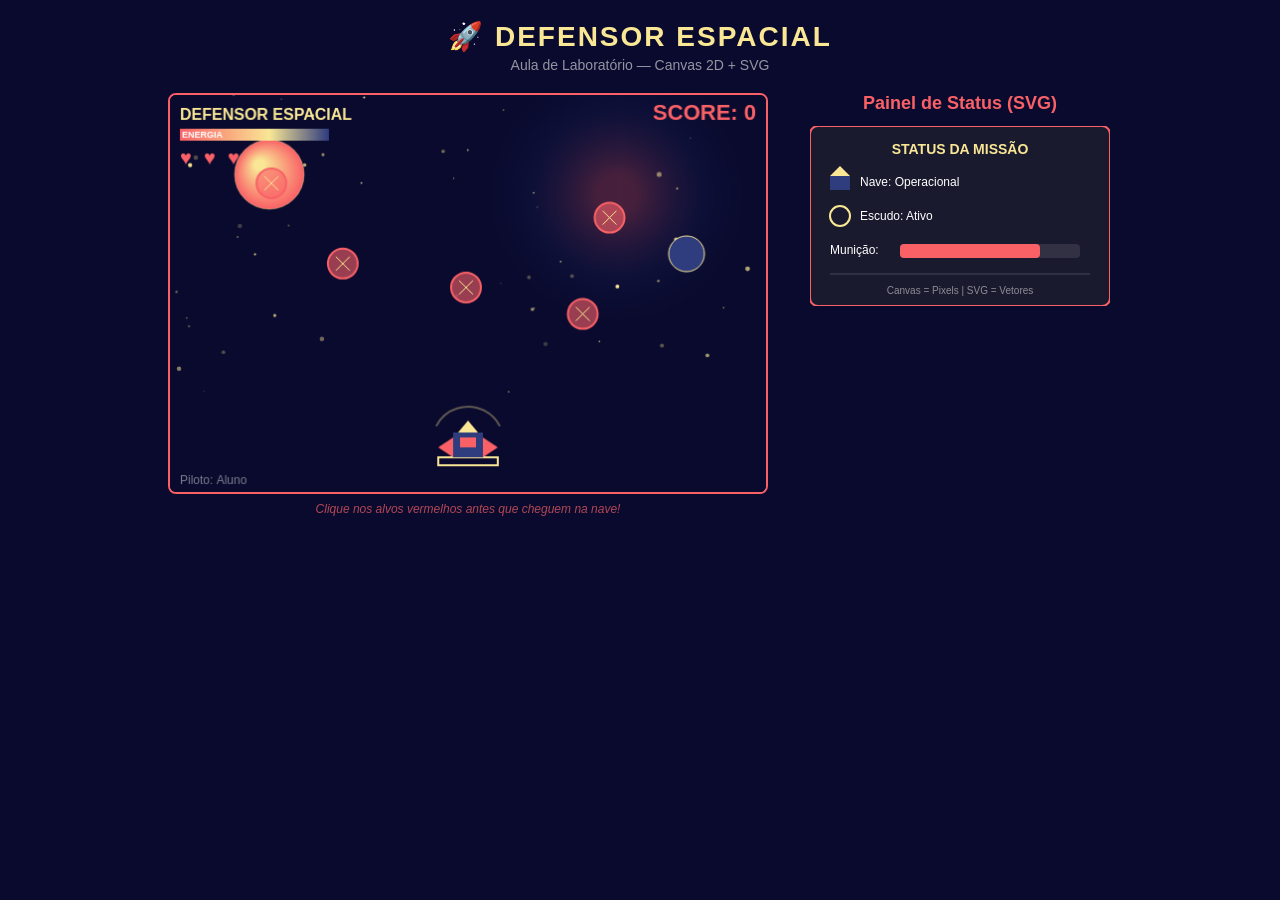
<file: aula10/index.html>
<!DOCTYPE html>
<html lang="pt-BR">
<head>
<meta charset="UTF-8">
<meta name="viewport" content="width=device-width, initial-scale=1, viewport-fit=cover">
<title>Defensor Espacial</title>
<link rel="stylesheet" href="style.css">
</head>
<body>
<header>
<h1>🚀 Defensor Espacial</h1>
<p class="subtitle">Aula de Laboratório — Canvas 2D + SVG</p>
</header>
<main>
<div class="game-container">
<canvas id="gameCanvas" width="600" height="400">Seu navegador não suporta Canvas.</canvas>
<p class="hint">Clique nos alvos vermelhos antes que cheguem na nave!</p>
</div>
<section class="svg-panel">
<h2>Painel de Status (SVG)</h2>
<svg id="svgPanel" width="300" height="180" viewBox="0 0 300 180" xmlns="http://www.w3.org/2000/svg">
<rect x="0" y="0" width="300" height="180" rx="8" fill="#1A1A2E" stroke="#F96167" stroke-width="2"/>
<text x="150" y="28" text-anchor="middle" fill="#F9E795" font-family="Arial" font-size="14" font-weight="bold">STATUS DA MISSÃO</text>
<rect x="20" y="50" width="20" height="14" fill="#2F3C7E"/>
<polygon points="30,40 20,50 40,50" fill="#F9E795"/>
<text x="50" y="60" fill="#FFFFFF" font-family="Arial" font-size="12">Nave: Operacional</text>
<circle cx="30" cy="90" r="10" fill="none" stroke="#F9E795" stroke-width="2"/>
<text x="50" y="94" fill="#FFFFFF" font-family="Arial" font-size="12">Escudo: Ativo</text>
<text x="20" y="128" fill="#FFFFFF" font-family="Arial" font-size="12">Munição:</text>
<rect x="90" y="118" width="180" height="14" rx="4" fill="rgba(255,255,255,0.1)"/>
<rect x="90" y="118" width="140" height="14" rx="4" fill="#F96167"/>
<line x1="20" y1="148" x2="280" y2="148" stroke="rgba(255,255,255,0.2)" stroke-width="1"/>
<text x="150" y="168" text-anchor="middle" fill="rgba(255,255,255,0.5)" font-family="Arial" font-size="10">Canvas = Pixels | SVG = Vetores</text>
</svg>
</section>
</main>
<script src="game.js"></script>
</body>
</html>
</file>
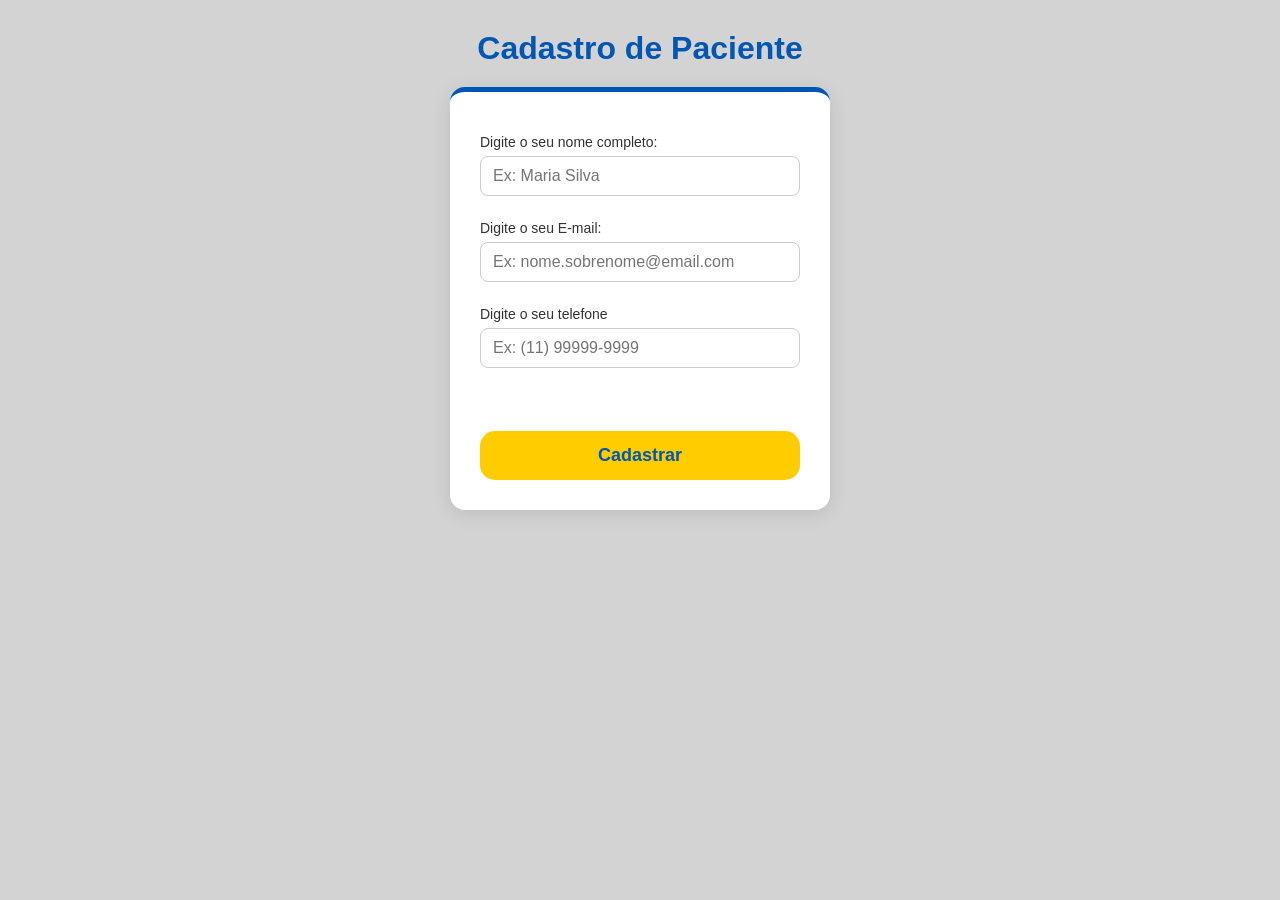
<file: aula5/index.html>
<!DOCTYPE html>
<html lang="pt-br">
<head>
    <meta charset="UTF-8">
    <meta name="viewport" content="width=device-width, initial-scale=1.0">
    <link rel="stylesheet" href="style.css">
    <title>VidaPlena Saúde</title>
</head>
<body>
    <h1>Cadastro de Paciente</h1>
    <form action="" method="post" onsubmit="cadastro(event)">
            <div id="formulario">
                <div class="linha">
                    <label for="nomeCompleto">Digite o seu nome completo: </label>
                    <input type="text" name="nomeCompleto" id="nomeCompleto" required size="30" placeholder="Ex: Maria Silva">
                </div>

                <div class="linha">
                    <label for="email">Digite o seu E-mail: </label>
                    <input type="email" name="email" id="email" required size="30" placeholder="Ex: nome.sobrenome@email.com">
                </div>

                <div class="linha">
                    <label for="telefone">Digite o seu telefone</label>
                    <input type="tel" name="telefone" id="telefone" required placeholder="Ex: (11) 99999-9999">
                </div>

                <br><br><button class="linha" type="submit">Cadastrar</button>
            </div>
    </form>

     <div id="resposta"></div>

    <script src="script.js"></script>
</body>
</html>
</file>
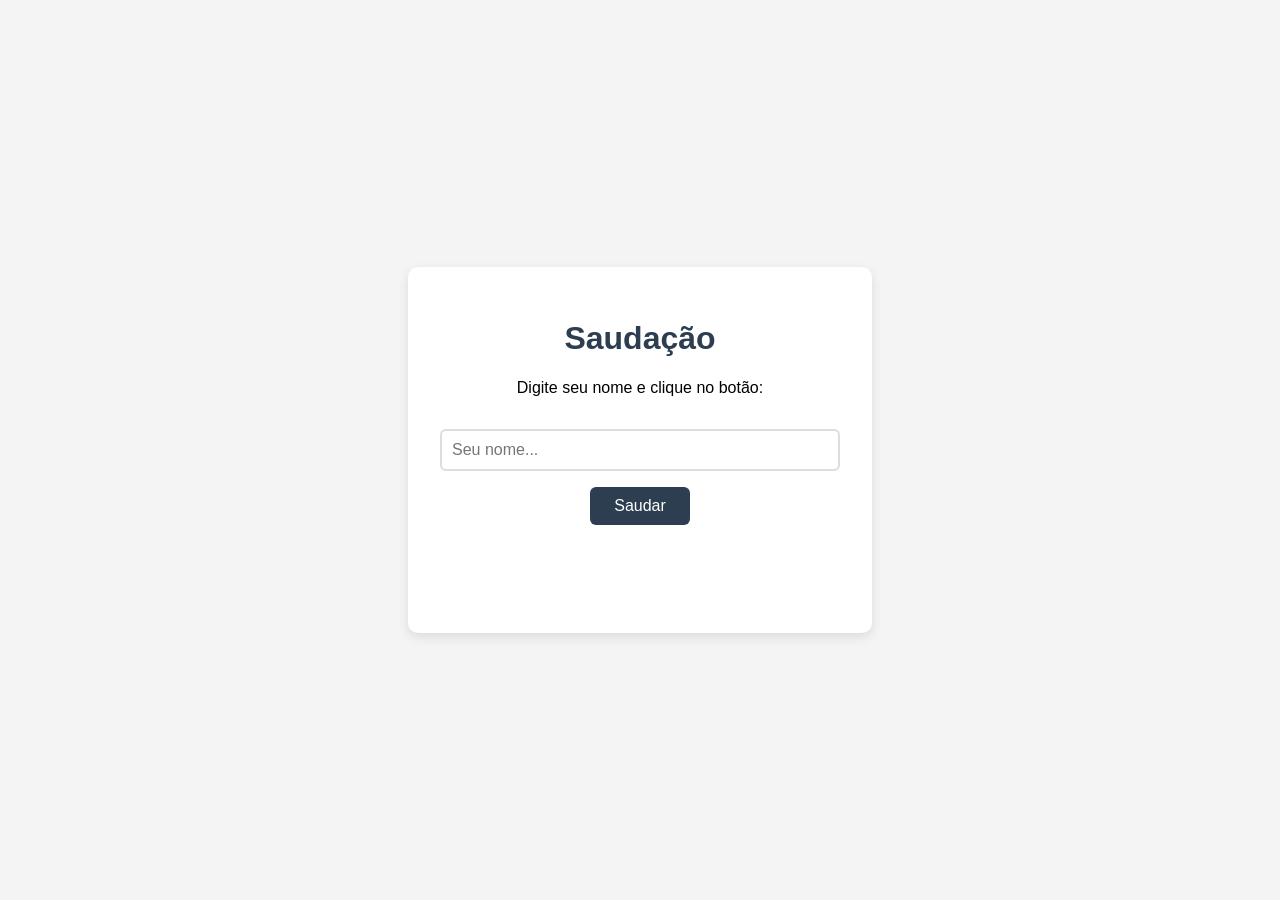
<file: aula6/index1.html>
<!DOCTYPE html>
<html lang="pt-br">
<head>
    <meta charset="UTF-8">
    <meta name="viewport" content="width=device-width, initial-scale=1.0">
    <title>Projeto 1 — Saudação Personalizada</title>
    <link rel="stylesheet" href="style1.css">
</head>
<body>
    <div class="container">
        <h1>Saudação</h1>
        <p>Digite seu nome e clique no botão:</p>

        <!-- Campo de entrada: o usuário digita o nome aqui.
             O atributo "id" permite que o JS encontre este campo. -->
        <input type="text" id="campo-nome" placeholder="Seu nome...">

        <!-- Botão: o clique será capturado pelo JS. -->
        <button id="btn-saudar">Saudar</button>

        <!-- Área onde o resultado será exibido pelo JS.
             Começa vazia — o JS vai preencher. -->
        <p id="resultado"></p>
    </div>

    <script src="script1.js"></script>
</body>
</html>
</file>
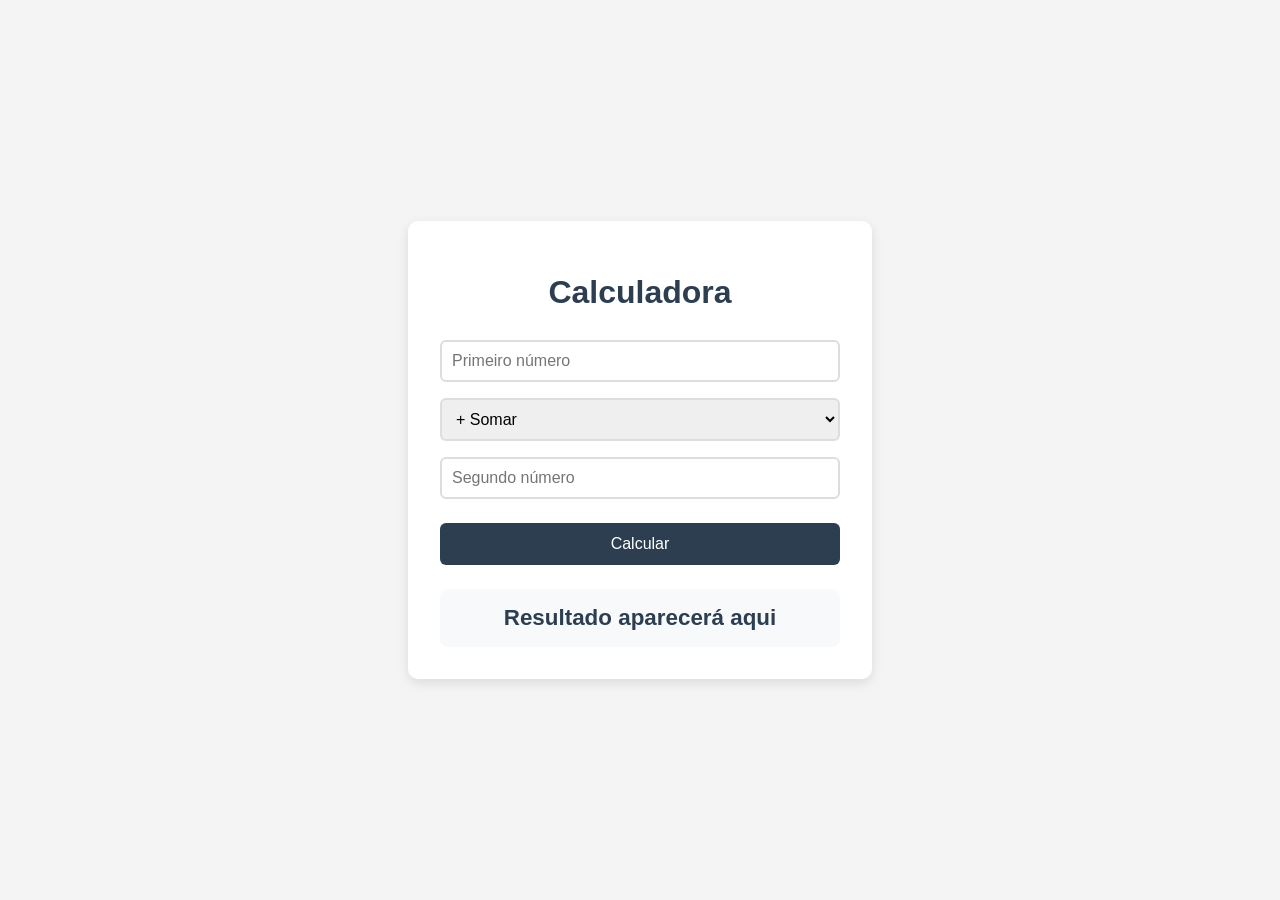
<file: aula6/index2.html>
<!DOCTYPE html>
<html lang="pt-br">
<head>
    <meta charset="UTF-8">
    <meta name="viewport" content="width=device-width, initial-scale=1.0">
    <title>Projeto 2 — Calculadora Simples</title>
    <link rel="stylesheet" href="style2.css">
</head>
<body>
    <div class="container">
        <h1>Calculadora</h1>

        <!-- Primeiro número -->
        <input type="number" id="num1" placeholder="Primeiro número">

        <!-- Seletor de operação — o usuário escolhe uma das 4 operações -->
        <select id="operacao">
            <option value="+">+ Somar</option>
            <option value="-">− Subtrair</option>
            <option value="*">× Multiplicar</option>
            <option value="/">÷ Dividir</option>
        </select>

        <!-- Segundo número -->
        <input type="number" id="num2" placeholder="Segundo número">

        <button id="btn-calcular">Calcular</button>

        <p id="resultado">Resultado aparecerá aqui</p>
    </div>

    <script src="script2.js"></script>
</body>
</html>
</file>
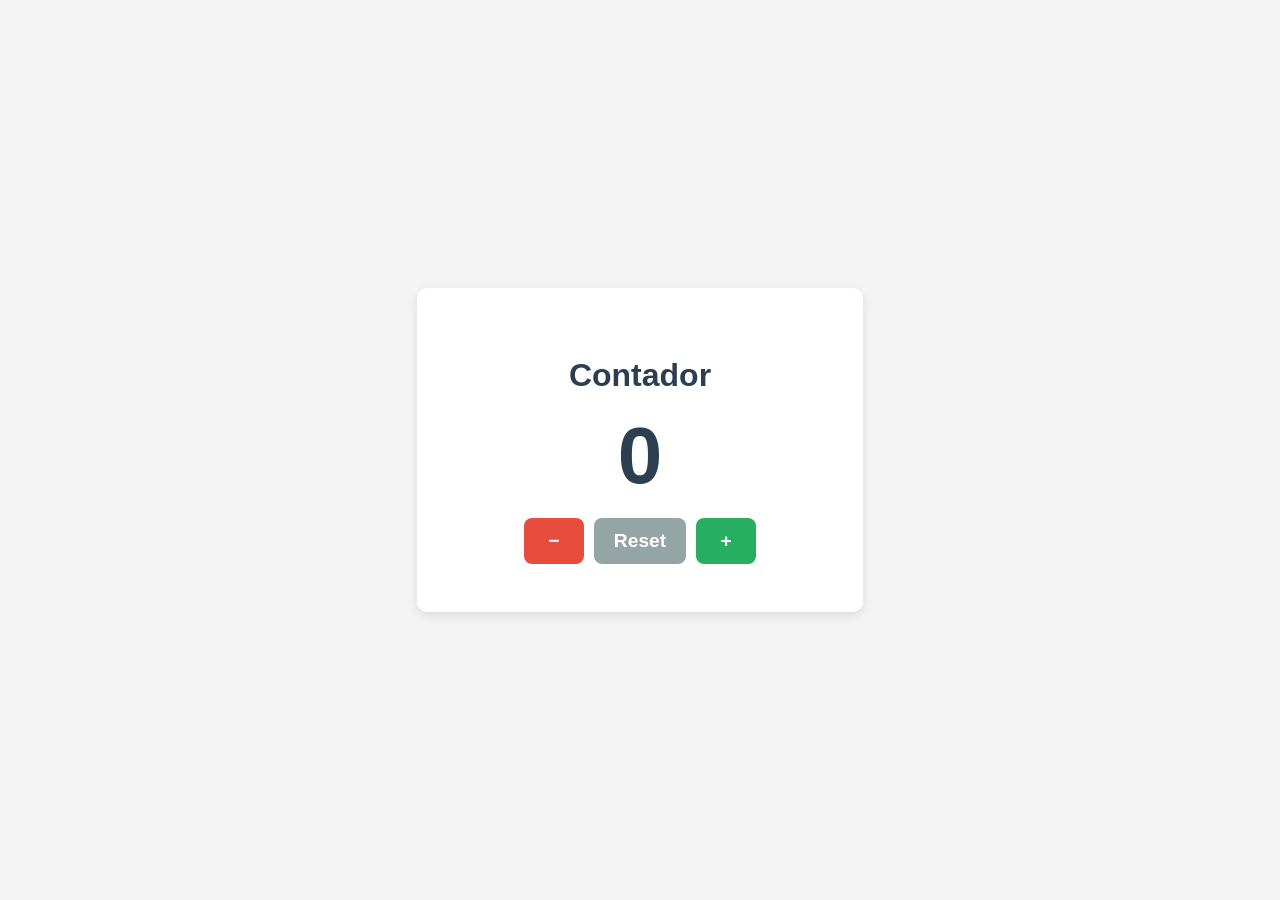
<file: aula6/index3.html>
<!DOCTYPE html>
<html lang="pt-br">
<head>
    <meta charset="UTF-8">
    <meta name="viewport" content="width=device-width, initial-scale=1.0">
    <title>Projeto 3 — Contador Interativo</title>
    <link rel="stylesheet" href="style3.css">
</head>
<body>
    <div class="container">
        <h1>Contador</h1>

        <!-- Número exibido — começa em 0 -->
        <div id="numero">0</div>

        <!-- Três botões lado a lado -->
        <div class="botoes">
            <button class="btn-menos" id="btn-menos">−</button>
            <button class="btn-reset" id="btn-reset">Reset</button>
            <button class="btn-mais"  id="btn-mais">+</button>
        </div>
    </div>

    <script src="script3.js"></script>
</body>
</html>
</file>
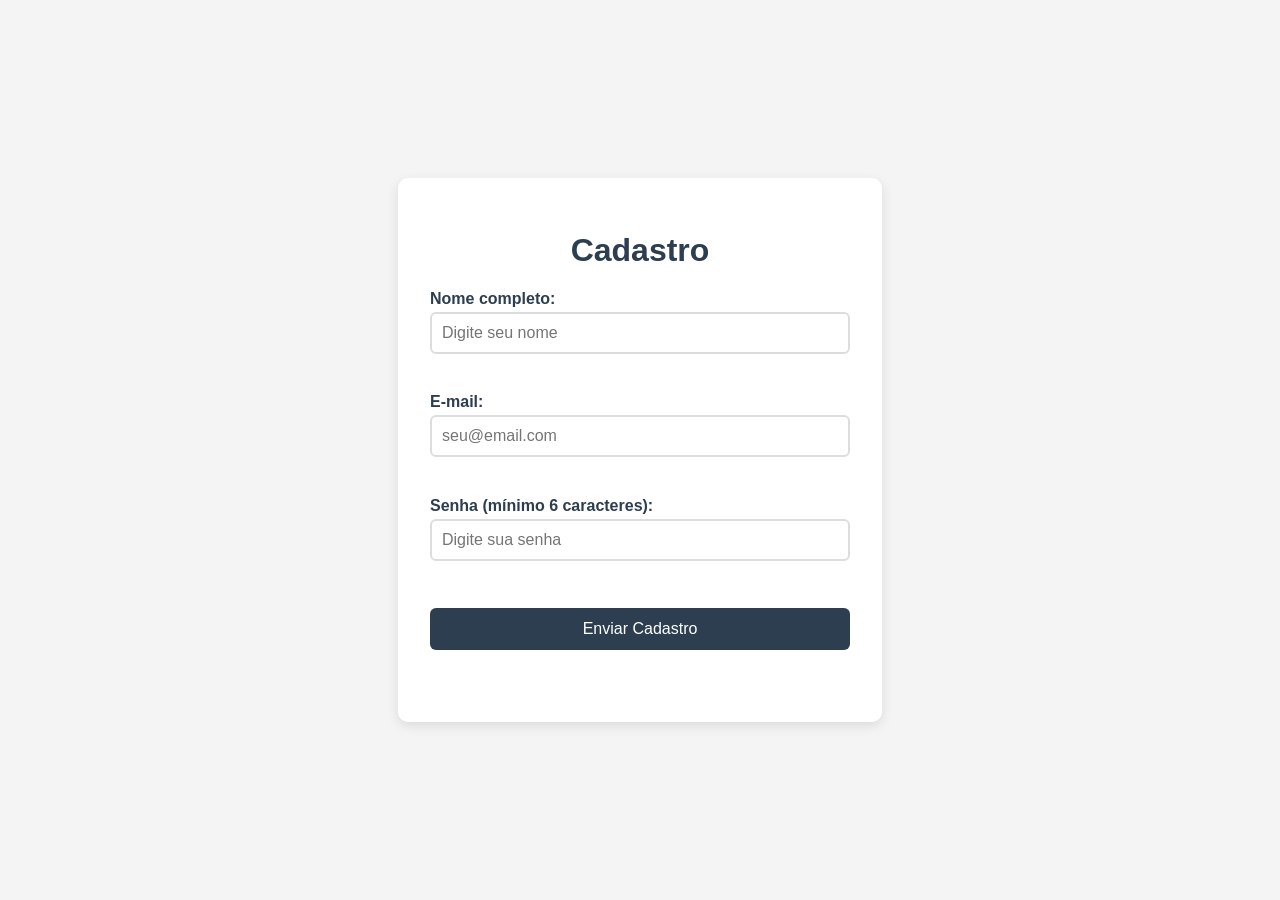
<file: aula6/index4.html>
<!DOCTYPE html>
<html lang="pt-br">
<head>
    <meta charset="UTF-8">
    <meta name="viewport" content="width=device-width, initial-scale=1.0">
    <title>Projeto 4 — Validador de Formulário</title>
    <link rel="stylesheet" href="style4.css">
</head>
<body>
    <div class="container">
        <h1>Cadastro</h1>

        <!-- Usamos <form> para agrupar os campos.
             O JS vai interceptar o envio com preventDefault. -->
        <form id="formulario">

            <!-- Campo: Nome -->
            <div class="campo">
                <label for="nome">Nome completo:</label>
                <input type="text" id="nome" placeholder="Digite seu nome">
                <div class="mensagem" id="msg-nome"></div>
            </div>

            <!-- Campo: E-mail -->
            <div class="campo">
                <label for="email">E-mail:</label>
                <input type="text" id="email" placeholder="seu@email.com">
                <div class="mensagem" id="msg-email"></div>
            </div>

            <!-- Campo: Senha -->
            <div class="campo">
                <label for="senha">Senha (mínimo 6 caracteres):</label>
                <input type="password" id="senha" placeholder="Digite sua senha">
                <div class="mensagem" id="msg-senha"></div>
            </div>

            <button type="submit">Enviar Cadastro</button>
        </form>

        <div id="resultado-final"></div>
    </div>

    <script src="script4.js"></script>
</body>
</html>
</file>
<file: aula10/style.css>
:root { color-scheme: dark; box-sizing: border-box; padding-top: env(safe-area-inset-top, 0px); padding-bottom: env(safe-area-inset-bottom, 0px); }
* { margin: 0; padding: 0; box-sizing: border-box; }
body { background-color: #0a0a2e; color: #f0f0f0; font-family: Arial, Helvetica, sans-serif; display: flex; flex-direction: column; align-items: center; min-height: 100vh; padding: 20px; }
header { text-align: center; margin-bottom: 20px; }
header h1 { font-size: 28px; color: #F9E795; letter-spacing: 2px; text-transform: uppercase; }
header .subtitle { font-size: 14px; color: rgba(240,240,240,0.6); margin-top: 4px; }
main { display: flex; flex-direction: column; align-items: center; gap: 24px; width: 100%; max-width: 640px; }
.game-container { width: 100%; text-align: center; }
canvas { display: block; width: 100%; max-width: 600px; height: auto; margin: 0 auto; border: 2px solid #F96167; border-radius: 8px; cursor: crosshair; background-color: #0a0a2e; }
.hint { font-size: 12px; color: rgba(249,97,103,0.7); margin-top: 8px; font-style: italic; }
.svg-panel { text-align: center; }
.svg-panel h2 { font-size: 18px; color: #F96167; margin-bottom: 12px; }
.svg-panel svg { max-width: 100%; height: auto; }
@media (max-width: 640px) { body { padding: 12px; } header h1 { font-size: 22px; } main { gap: 16px; } }
@media (min-width: 900px) { main { flex-direction: row; align-items: flex-start; max-width: 960px; } .game-container { flex: 1; } .svg-panel { flex: 0 0 320px; } }
</file>
<file: aula5/style.css>
@charset "UTF-8";

* {
    padding: 0px;
    margin: 0px;
    font-family: Arial, Helvetica, sans-serif;
    box-sizing: border-box;
}

body {
    background-color: lightgray;
    min-height: 100vh;
    display: flex;
    flex-direction: column;
    align-items: center;
    padding: 30px 15px;
}

h1 {
    text-align: center;
    margin-bottom: 20px;
    color: #0056b3;
}

div#formulario {
    background-color: white;
    border-radius: 15px;
    box-shadow: 0 4px 20px rgba(0, 0, 0, 0.1);
    border-top: 5px solid #0056b3;
    padding: 30px;
    width: 100%;
    max-width: 500px;
}

.linha {
    display: flex;
    flex-direction: column;
    gap: 6px;
    padding: 12px 0;
}

.linha label {
    font-size: 14px;
    color: #333;
}

.linha input {
    width: 100%;
    padding: 10px 12px;
    border: 1px solid #ccc;
    border-radius: 8px;
    font-size: 16px;
}

.linha input:focus {
    outline: none;
    border-color: #0056b3;
}

button.linha {
    display: block;
    width: 100%;
    font-size: 18px;
    margin-top: 15px;
    padding: 14px;
    border-radius: 15px;
    background-color: #ffcc00;
    color: #0056b3;
    border: none;
    font-weight: bold;
    cursor: pointer;
}

button:hover {
    background-color: #bb9601;
    color: #012d5c;
}

#resposta {
    background-color: white;
    border-radius: 15px;
    box-shadow: 0 4px 20px rgba(0, 0, 0, 0.1);
    border-top: 5px solid #0056b3;
    padding: 20px;
    width: 100%;
    max-width: 500px;
    margin-top: 20px;
    text-align: center;
    color: #0056b3;
    font-size: 18px;
}

#resposta:empty {
    display: none;
}
</file>
<file: aula6/style1.css>
@charset "UTF-8";

/* === ESTILO GERAL === */
        body {
            font-family: Arial, sans-serif;
            background-color: #f4f4f4;
            display: flex;                  /* Centraliza tudo */
            justify-content: center;
            align-items: center;
            min-height: 100vh;
            margin: 0;
        }

        /* === CARD CENTRAL === */
        .container {
            background: white;
            padding: 2rem;
            border-radius: 10px;
            box-shadow: 0 4px 12px rgba(0,0,0,0.1);
            text-align: center;
            width: 400px;
        }

        h1 { color: #2c3e50; }

        /* === CAMPO DE TEXTO === */
        input[type="text"] {
            padding: 10px;
            font-size: 1rem;
            border: 2px solid #ddd;
            border-radius: 6px;
            width: 100%;
            margin: 1rem 0;
            box-sizing: border-box;         /* Inclui padding na largura */
        }

        /* === BOTÃO === */
        button {
            padding: 10px 24px;
            font-size: 1rem;
            background-color: #2c3e50;
            color: white;
            border: none;
            border-radius: 6px;
            cursor: pointer;                /* Mãozinha ao passar o mouse */
        }
        button:hover {
            background-color: #1a252f;      /* Escurece ao passar o mouse */
        }

        /* === RESULTADO === */
        #resultado {
            margin-top: 1.5rem;
            font-size: 1.3rem;
            color: #27ae60;
            font-weight: bold;
            min-height: 2rem;               /* Reserva espaço para evitar pulo */
        }
</file>
<file: aula6/style2.css>
@charset "UTF-8";

body {
            font-family: Arial, sans-serif;
            background-color: #f4f4f4;
            display: flex;
            justify-content: center;
            align-items: center;
            min-height: 100vh;
            margin: 0;
        }
        .container {
            background: white;
            padding: 2rem;
            border-radius: 10px;
            box-shadow: 0 4px 12px rgba(0,0,0,0.1);
            width: 400px;
            text-align: center;
        }
        h1 { color: #2c3e50; }

        /* Todos os inputs e select com mesmo estilo */
        input, select {
            padding: 10px;
            font-size: 1rem;
            border: 2px solid #ddd;
            border-radius: 6px;
            width: 100%;
            margin: 0.5rem 0;
            box-sizing: border-box;
        }
        button {
            padding: 12px 24px;
            font-size: 1rem;
            background-color: #2c3e50;
            color: white;
            border: none;
            border-radius: 6px;
            cursor: pointer;
            margin-top: 1rem;
            width: 100%;
        }
        button:hover { background-color: #1a252f; }

        #resultado {
            margin: 0;
            margin-top: 1.5rem;
            padding: 1rem;
            background: #f8f9fa;
            border-radius: 8px;
            font-size: 1.4rem;
            font-weight: bold;
            color: #2c3e50;
        }
</file>
<file: aula6/style3.css>
@charset "UTF-8";

 body {
            font-family: Arial, sans-serif;
            background-color: #f4f4f4;
            display: flex;
            justify-content: center;
            align-items: center;
            min-height: 100vh;
            margin: 0;
        }
        .container {
            background: white;
            padding: 3rem;
            border-radius: 10px;
            box-shadow: 0 4px 12px rgba(0,0,0,0.1);
            text-align: center;
            width: 350px;
        }
        h1 { color: #2c3e50; margin-bottom: 0; }

        /* Número grande do contador */
        #numero {
            font-size: 5rem;
            font-weight: 800;
            color: #2c3e50;
            margin: 1rem 0;
            transition: color 0.3s;  /* Transição suave de cor */
        }

        /* Container dos botões */
        .botoes {
            display: flex;
            gap: 10px;
            justify-content: center;
        }
        .botoes button {
            padding: 12px 20px;
            font-size: 1.2rem;
            border: none;
            border-radius: 8px;
            cursor: pointer;
            color: white;
            font-weight: bold;
            min-width: 60px;
        }
        .btn-menos { background: #e74c3c; }
        .btn-reset { background: #95a5a6; }
        .btn-mais  { background: #27ae60; }

        .btn-menos:hover { background: #c0392b; }
        .btn-reset:hover { background: #7f8c8d; }
        .btn-mais:hover  { background: #229954; }
</file>
<file: aula6/style4.css>
@charset "UTF-8";

body {
            font-family: Arial, sans-serif;
            background-color: #f4f4f4;
            display: flex;
            justify-content: center;
            align-items: center;
            min-height: 100vh;
            margin: 0;
        }
        .container {
            background: white;
            padding: 2rem;
            border-radius: 10px;
            box-shadow: 0 4px 12px rgba(0,0,0,0.1);
            width: 420px;
        }
        h1 { color: #2c3e50; text-align: center; }

        /* Grupo de campo: label + input + mensagem */
        .campo {
            margin-bottom: 1rem;
        }
        label {
            display: block;
            font-weight: bold;
            margin-bottom: 4px;
            color: #2c3e50;
        }
        input {
            padding: 10px;
            font-size: 1rem;
            border: 2px solid #ddd;
            border-radius: 6px;
            width: 100%;
            box-sizing: border-box;
            transition: border-color 0.3s;
        }

        /* Classes de validação — adicionadas pelo JS */
        input.valido   { border-color: #27ae60; }  /* Verde */
        input.invalido { border-color: #e74c3c; }  /* Vermelho */

        /* Mensagem de erro/sucesso abaixo de cada campo */
        .mensagem {
            font-size: 0.85rem;
            margin-top: 4px;
            min-height: 1.2rem;
        }
        .mensagem.erro    { color: #e74c3c; }
        .mensagem.sucesso { color: #27ae60; }

        button {
            padding: 12px;
            font-size: 1rem;
            background-color: #2c3e50;
            color: white;
            border: none;
            border-radius: 6px;
            cursor: pointer;
            width: 100%;
            margin-top: 0.5rem;
        }
        button:hover { background-color: #1a252f; }

        /* Resultado final */
        #resultado-final {
            text-align: center;
            margin-top: 1rem;
            font-weight: bold;
            font-size: 1.1rem;
            min-height: 1.5rem;
        }
</file>
